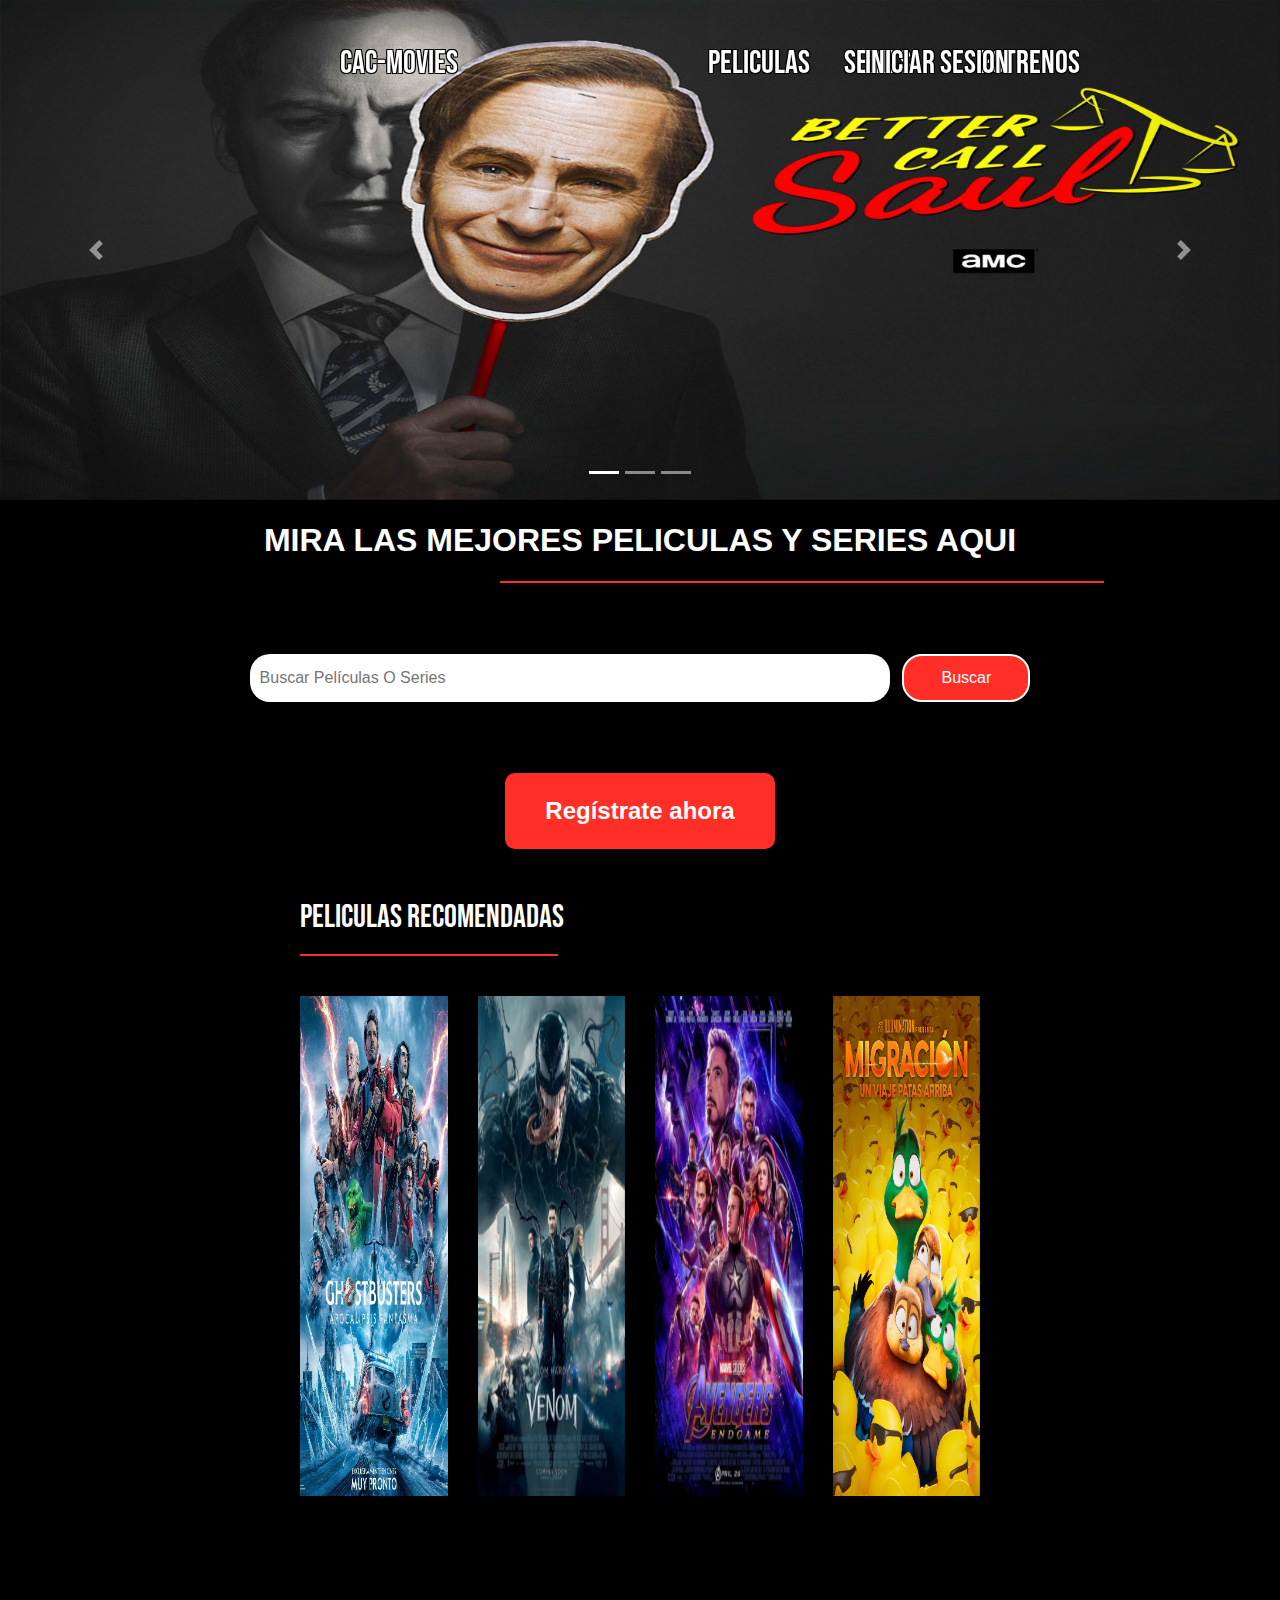
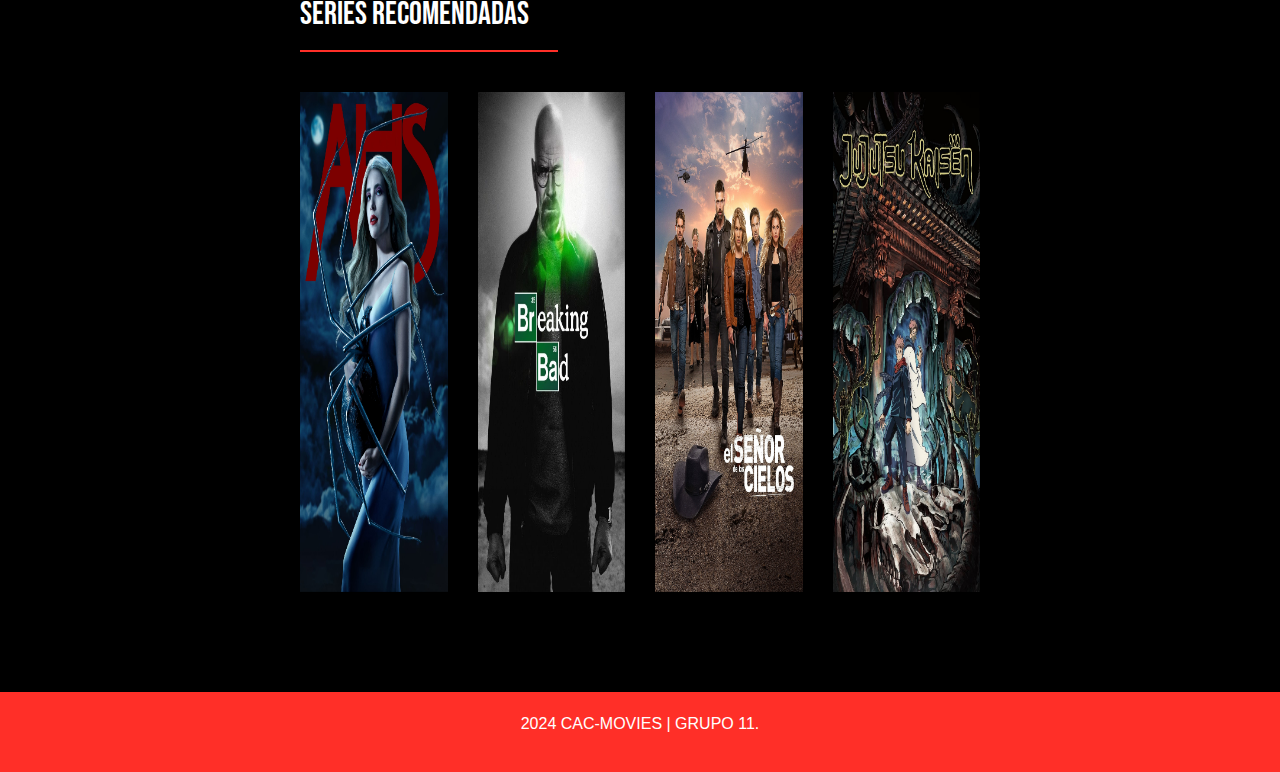
<file: index.html>
<!DOCTYPE html>
<html lang="es">
<head>
    <meta charset="UTF-8">
    <meta name="viewport" content="width=device-width, initial-scale=1.0">
    <title>CAC-MOVIES</title>
    <link rel="stylesheet" href="style.css">
    <link rel="stylesheet" href="https://cdn.jsdelivr.net/npm/bootstrap@4.0.0/dist/css/bootstrap.min.css" integrity="sha384-Gn5384xqQ1aoWXA+058RXPxPg6fy4IWvTNh0E263XmFcJlSAwiGgFAW/dAiS6JXm" crossorigin="anonymous">
</head>
<body id="cuerpo">
    <ul class="nav justify-content-center" id="navbar">
        <li id="cac-movies" class="nav-item">
        <a id="navbar" class="nav-link active" href="#">CAC-MOVIES</a>
        </li>
        <li id="peliculas" class="nav-item">
        <a id="navbar" class="nav-link active" href="index.html">Peliculas</a>
        </li>
        <li id="series" class="nav-item">
        <a id="navbar" class="nav-link" href="series.html">Series</a>
        </li>
        <li id="estrenos" class="nav-item">
        <a id="navbar" class="nav-link" href="index.html">Estrenos</a>
        </li>
        <li id="iniciar-sesion" class="nav-item">
        <a id="navbar" class="nav-link disabled" href="#">Iniciar Sesion</a>
        </li>
    </ul>

    <div id="carouselExampleIndicators" class="carousel slide" data-ride="carousel">
        <ol class="carousel-indicators">
        <li data-target="#carouselExampleIndicators" data-slide-to="0" class="active"></li>
        <li data-target="#carouselExampleIndicators" data-slide-to="1"></li>
        <li data-target="#carouselExampleIndicators" data-slide-to="2"></li>
        </ol>
        <div class="carousel-inner">
        <div class="carousel-item active">
            <img class="d-block w-100" src="Imgs/Banners/Better-Call-Saul-Banner.jpg" alt="First slide">
        </div>
        <div class="carousel-item">
            <img class="d-block w-100" src="Imgs/Peliculas/Copia de 21.jpg" alt="Second slide">
        </div>
        <div class="carousel-item">
            <img class="d-block w-100" src="Imgs/Peliculas/Copia de 22.jpg" alt="Third slide">
        </div>
        </div>
        <a class="carousel-control-prev" href="#carouselExampleIndicators" role="button" data-slide="prev">
        <span class="carousel-control-prev-icon" aria-hidden="true"></span>
        <span class="sr-only">Previous</span>
        </a>
        <a class="carousel-control-next" href="#carouselExampleIndicators" role="button" data-slide="next">
        <span class="carousel-control-next-icon" aria-hidden="true"></span>
        <span class="sr-only">Next</span>
        </a>
    </div>

    <h1 id="textoMain">MIRA LAS MEJORES PELICULAS Y SERIES AQUI</h1>
    <hr id="hrh1">

    <div class="search-bar" id="form-busqueda">
        <input type="search" placeholder="Buscar películas o series">
        <button id="form-busqueda" type="submit">Buscar</button>
    </div>

    <button class="register-btn">Regístrate ahora</button>

    <h2 id="h2">Peliculas Recomendadas</h2>
    <hr id="hr">

    <section class="carousel-container">

        <div id="carouselExampleControls" class="carousel slide" data-ride="carousel">
            <div class="carousel-inner">
            <div class="carousel-item active">
                <img class="d-block w-100" src="Imgs/Peliculas/Cazafantasmas-Apocalipsis-Fantasma.jpg" alt="First slide">
            </div>
            <div class="carousel-item">
                <img class="d-block w-100" src="Imgs/Animadas/Kung-Fu-Panda-4.jpg" alt="Second slide">
            </div>
            <div class="carousel-item">
                <img class="d-block w-100" src="Imgs/Animadas/El-chico-y-la-garza.jpg" alt="Third slide">
            </div>
            </div>
        </div>

        <div id="carouselExampleControls" class="carousel slide" data-ride="carousel">
            <div class="carousel-inner">
            <div class="carousel-item active">
                <img class="d-block w-100" src="Imgs/Peliculas/Copia de 10.jpg" alt="First slide">
            </div>
            <div class="carousel-item">
                <img class="d-block w-100" src="Imgs/Peliculas/Copia de 11.jpg" alt="Second slide">
            </div>
            <div class="carousel-item">
                <img class="d-block w-100" src="Imgs/Peliculas/Copia de 12.jpg" alt="Third slide">
            </div>
            </div>
        </div>

        <div id="carouselExampleControls" class="carousel slide" data-ride="carousel">
            <div class="carousel-inner">
            <div class="carousel-item active">
                <img class="d-block w-100" src="Imgs/Peliculas/Copia de 13.jpg" alt="First slide">
            </div>
            <div class="carousel-item">
                <img class="d-block w-100" src="Imgs/Peliculas/Copia de 15.jpg" alt="Second slide">
            </div>
            <div class="carousel-item">
                <img class="d-block w-100" src="Imgs/Peliculas/Copia de 16.jpg" alt="Third slide">
            </div>
            </div>
        </div>

        <div id="carouselExampleControls" class="carousel slide" data-ride="carousel">
            <div class="carousel-inner">
            <div class="carousel-item active">
                <img class="d-block w-100" src="Imgs/Animadas/Patos.jpg" alt="First slide">
            </div>
            <div class="carousel-item">
                <img class="d-block w-100" src="Imgs/Animadas/Spiderman-2-A-traves-del-Multiverso.jpg" alt="Second slide">
            </div>
            <div class="carousel-item">
                <img class="d-block w-100" src="Imgs/Animadas/Intensamente-2.jpg" alt="Third slide">
            </div>
        </div>
    </section>

    <h2 id="h2">Series Recomendadas</h2>
    <hr id="hr">

    <section class="carousel-container">

        <div id="carouselExampleControls" class="carousel slide" data-ride="carousel">
            <div class="carousel-inner">
            <div class="carousel-item active">
                <img class="d-block w-100" src="Imgs/Series/American-Horro-Story.jpg" alt="First slide">
            </div>
            <div class="carousel-item">
                <img class="d-block w-100" src="Imgs/Series/Better Call Saul.jpg" alt="Second slide">
            </div>
            <div class="carousel-item">
                <img class="d-block w-100" src="Imgs/Series/Chuky-la-serie.jpg" alt="Third slide">
            </div>
            </div>
        </div>

        <div id="carouselExampleControls" class="carousel slide" data-ride="carousel">
            <div class="carousel-inner">
            <div class="carousel-item active">
                <img class="d-block w-100" src="Imgs/Series/Breaking-Bad.jpg" alt="First slide">
            </div>
            <div class="carousel-item">
                <img class="d-block w-100" src="Imgs/Series/Cosmos Carl Sagan.jpg" alt="Second slide">
            </div>
            <div class="carousel-item">
                <img class="d-block w-100" src="Imgs/Series/Cowboy-Bebop.jpg" alt="Third slide">
            </div>
            </div>
        </div>

        <div id="carouselExampleControls" class="carousel slide" data-ride="carousel">
            <div class="carousel-inner">
            <div class="carousel-item active">
                <img class="d-block w-100" src="Imgs/Series/El-señor-de-los-cielos.jpg" alt="First slide">
            </div>
            <div class="carousel-item">
                <img class="d-block w-100" src="Imgs/Series/Hazbin-Hotel.jpg" alt="Second slide">
            </div>
            <div class="carousel-item">
                <img class="d-block w-100" src="Imgs/Series/Invencible.jpg" alt="Third slide">
            </div>
            </div>
        </div>

        <div id="carouselExampleControls" class="carousel slide" data-ride="carousel">
            <div class="carousel-inner">
            <div class="carousel-item active">
                <img class="d-block w-100" src="Imgs/Series/Jujutsu-Kaisen.jpg" alt="First slide">
            </div>
            <div class="carousel-item">
                <img class="d-block w-100" src="Imgs/Series/Los Soprano.jpg" alt="Second slide">
            </div>
            <div class="carousel-item">
                <img class="d-block w-100" src="Imgs/Series/Sherlock.jpg" alt="Third slide">
            </div>
            </div>
        </div>
    </section>

    <footer class="footer">
        <p> 2024 CAC-MOVIES | GRUPO 11.</p>
    </footer>

    <script src="https://code.jquery.com/jquery-3.2.1.slim.min.js"></script>
    <script src="https://maxcdn.bootstrapcdn.com/bootstrap/4.0.0/js/bootstrap.min.js"></script>
</body>
</html>
</file>
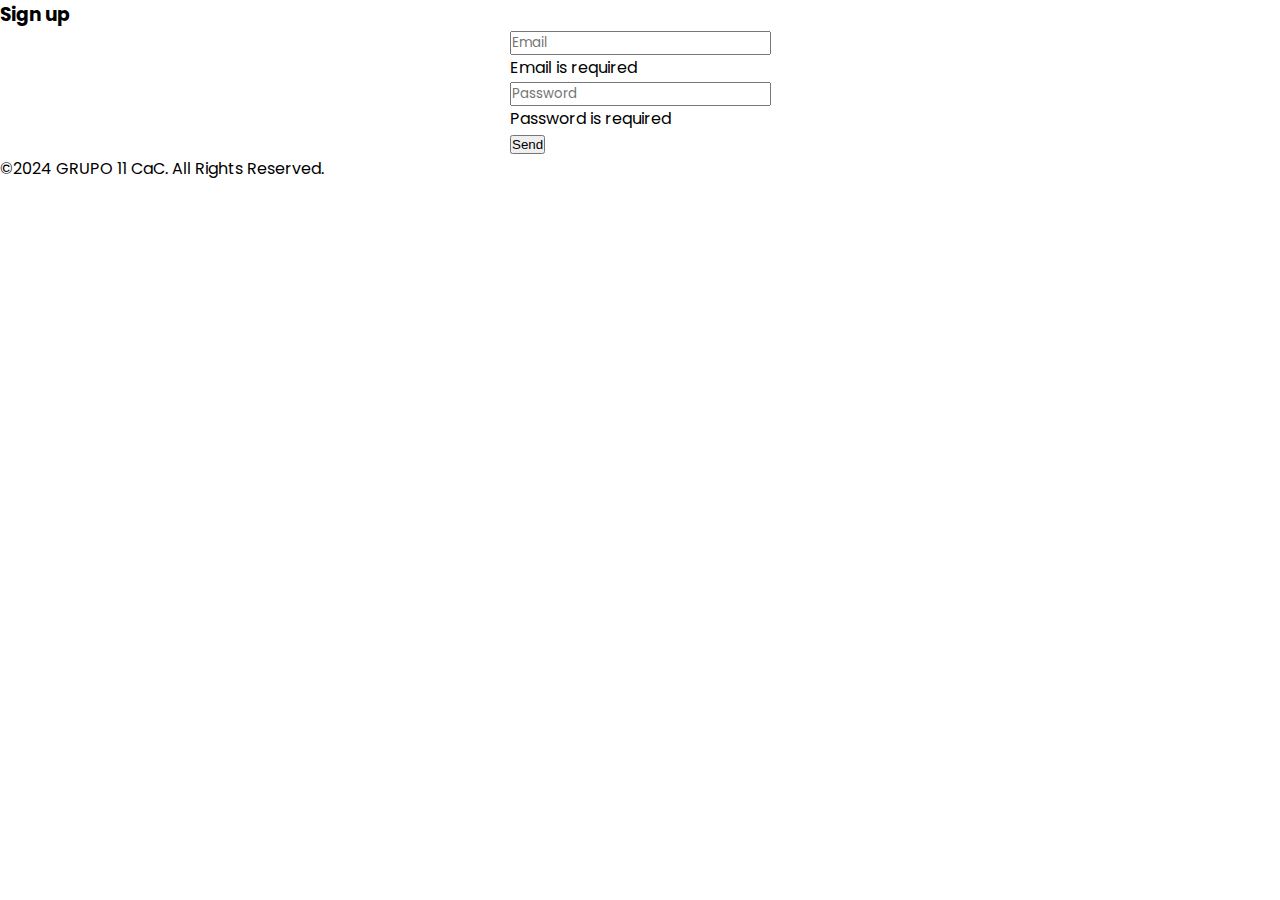
<file: login.html>
<!DOCTYPE html>
<html lang="en">
    <head>
        <meta charset="UTF-8">
        <meta http-equiv="X-UA-Compatible" content="IE=edge">
        <meta name="viewport" content="width=device-width, initial-scale=1.0">
        <title>peliculas</title>
        <link rel="icon" type="Image/png" sizes="16x16" href="./favicon-16x16.png">
        <link rel="stylesheet" href="/login.css">
    </head>



<body>



    <div class="container mt-4 text-center">
        <div class="row col-md-4 mx-auto">
            <div  class="alert alert-danger m-0 shadow"></div>
        </div>
    </div>
    
    <div class="container p-4">
        <div class="row">
            <div class="col-md-4 mx-auto px-0">
                <div class="card text-center shadow">
                    <div class="card-header">
                        <h3>Sign up</h3>
                    </div>
                    <div class="card-body">
                        <form  method="post" autocomplete="off"
                              class="needs-validation mb-4" novalidate>
    
                            <div class="form-group mb-3">
                                <input type="email" placeholder="Email" class="form-control" required/>
                                <div class="invalid-feedback text-start">Email is required</div>
                            </div>
    
                            <div class="form-group mb-3">
                                <input type="password"  placeholder="Password" class="form-control"
                                       required/>
                                <div class="invalid-feedback text-start">Password is required</div>
                            </div>
    
                            <div class="form-group d-grid gap-2">
                                <button class="btn btn-success" type="submit">Send</button>
                            </div>
                        </form>
                    </div>
                </div>
            </div>
        </div>
    </div>
    <!-- ===============================================-->
    <!--    Footer Content -->
    <!-- ===============================================-->
    <footer class="footer pt-3">
        <div class="container-fluid">
            <div class="footer-content border-opacity-10 border-top text-center">
                <span class="text-dark">&copy;2024 GRUPO 11 CaC. All Rights Reserved.</span>
            </div>
        </div>
    </footer>
    
    <!-- ===============================================-->
    <!--    Footer Content Ends-->
    <!-- ===============================================-->
    </main>
    
   

    </body>
    </html>
</file>
<file: style.css>
@import url('https://fonts.googleapis.com/css2?family=Bebas+Neue&display=swap');

*{
    margin: 0;
    padding: 0;
    box-sizing: border-box;
    text-decoration: none;
    list-style: none;
}

body {
    background-color: #030303;
    font-family: 'Bebas Neue', cursive;
    overflow-x: hidden;
}

#h2{
    font-family: 'Bebas Neue', cursive;
    margin-left: 300px;
    color: #FFFFFF;
}

#hrh1 {
    font-family: 'Bebas Neue', cursive;
    border: 1px solid #FF2F28;
    width: 47%;
    margin-bottom: 40px;
    margin-left: 500px;
}

#hr {
    border: 1px solid #FF2F28;
    width: 20%;
    margin-bottom: 40px;
    margin-left: 300px;
}

#textoMain {
    display: flex;
    justify-content: center;
    font-size: 2em;
    margin-block-start: 0.67em;
    margin-block-end: 0.67em;
    margin-inline-start: 0px;
    margin-inline-end: 0px;
    font-weight: bold;
    unicode-bidi: isolate;
    color: #FFFFFF;
}

#cuerpo{
    background-color: #000000;
    overflow-x: hidden;
}

#navbar {
    font-family: 'Bebas Neue', cursive;
    color: #FFFFFF;
    font-size: 32px;
    text-shadow: 1px 1px 0 #000, -1px -1px 0 #000, 1px -1px 0 #000, -1px 1px 0 #000;
    padding: 20px;
    position: absolute;
    width: 100%;
    z-index: 1000;
    box-sizing: border-box;
    z-index: 1000;
}

#peliculas{
    margin-right: auto;
    margin-left: 300px;
    box-sizing: border-box;
}

#series{
    margin: auto;
    box-sizing: border-box;
}

#estrenos{
    margin-left: auto;
    margin-right: 300px;
    box-sizing: border-box;
}


#iniciar-sesion{
    margin-left: auto;
    margin-right: 415px;
    box-sizing: border-box;
    z-index: 1000;
}

#cac-movies{
    margin-right: auto;
    margin-left: 300px;
}


.logo {
    font-size: 24px;
    font-weight: bold;
    color: #333;
    text-decoration: none;
}
.carousel-inner {
    height: 500px;
}
.carousel-item img {
    width: 100%;
    height: 500px;
    object-fit: center;
}

.carousel-container {
    display: grid;
    grid-template-columns: repeat(4, 1fr);
    grid-gap: 30px;
    margin-left: 300px;
    margin-right: 300px;
    margin-bottom: 100px;
}

.grid-item {
    width: 100%; 
}

.carousel-peliculas{
    display: flex;
    justify-content: center;
    margin: auto;
}

#form-busqueda input {
    border-radius: 20px;
    padding: 10px 10px;
    border: none;
    color: var(--gris);
    text-transform: capitalize;
    width: 50vw;
}

#form-busqueda button {
    border-radius: 20px;
    padding: 10px 10px;
    min-width: 10vw;
    border: 2px solid white;
    background-color: #FF2F28;
    color: white;
    margin-left: 1vw;
}
.search-bar {
    padding: 20px;
    background-color: #000000;
    border: 1px solid #000000;
    border-radius: 10px;
    box-shadow: 0 0 10px rgba(0, 0, 0, 0.1);
    display: flex;
    justify-content: center;
    margin: 50px 0;
}
.register-btn {
    display: block;
    margin: 50px auto;
    padding: 20px 40px;
    font-size: 24px;
    font-weight: bold;
    color: #fff;
    background-color: #FF2F28;
    border: none;
    border-radius: 10px;
    cursor: pointer;
}
.register-btn:hover {
    background-color: #23527c;
}
.footer {
    background-color: #FF2F28;
    color: #fff;
    padding: 20px;
    text-align: center;
}
</file>
<file: login.css>
/* globals variables */
@import url("https://fonts.googleapis.com/css2?family=Poppins:wght@200;300;400;500;600;700;800&display=swap");
@import url('https://fonts.googleapis.com/css2?family=Quicksand:wght@700&display=swap');
@import url('https://fonts.googleapis.com/css2?family=Nunito+Sans:wght@700&display=swap');
@import url('https://fonts.googleapis.com/css2?family=Roboto:wght@500&display=swap');
:root {
  --background-color-white: #f0f0f0;
  --background-color-black: #353535;
  --yellow-market: #ffdc1f;
  --yellow-market-dark: #ffcd36;
  --orange-market: #df622d;
  --button-color-login: #2e67dd;
  --button-color-singup: #de642d;
  --button-color-update: #6bdf2d;
  --button-color-delete: #df2d2d;
  --button-color-show: #860020;
  --font-color: #0c0d08;
  --font-color-hover: #f0f0f0;
  --font-style-nunito: font-family: 'Nunito Sans', sans-serif;
  --font-style-Roboto: font-family: 'Roboto', sans-serif;
  --font-style-Poppins: font-family: 'Poppins', sans-serif;
}
*,
*::before,
*::after {
  padding: 0;
  margin: 0;
  box-sizing: border-box;
}

body,
input {
  font-family: "Poppins", sans-serif;
}
/* =============================Main tag start ====================================*/
main {
  width: 100%;
  min-height: 100vh;
  overflow: hidden;
  background-color: #03fcac;
  padding: 2rem;
  display: flex;
  align-items: center;
  justify-content: center;
}

/* =============================Main tag end====================================*/

/* =============================Div Box start====================================*/
.box {
  position: relative;
  width: 100%;
  max-width: 1020px;
  height: 640px;
  background-color: #fff;
  border-radius: 1rem;
  box-shadow: 0 60px 40px -30px rgba(0, 0, 0, 0.27);
}
/* =============================Div Box end====================================*/

/* =============================Div inner-box start====================================*/
.inner-box {
  position: absolute;
  width: calc(100% - 4.1rem);
  height: calc(100% - 4.1rem);
  top: 50%;
  left: 50%;
  transform: translate(-50%, -50%);
}
/* =============================Div inner-box end====================================*/

/* =============================Div forms-wrap start====================================*/
.forms-wrap {
  position: absolute;
  height: 100%;
  width: 45%;
  top: 0;
  left: 0;
  display: grid;
  grid-template-columns: 1fr;
  grid-template-rows: 1fr;
  transition: 0.8s ease-in-out;
}

/* =============================Div forms-wrap end====================================*/

/* =============================Form start====================================*/
form {
  max-width: 260px;
  width: 100%;
  margin: 0 auto;
  height: 100%;
  display: flex;
  flex-direction: column;
  justify-content: space-evenly;
  grid-column: 1 / 2;
  grid-row: 1 / 2;
  transition: opacity 0.02s 0.4s;
}

form.sign-up-form {
  opacity: 0;
  pointer-events: none;
}

/* =============================Form end====================================*/

/* =============================Form Logo start====================================*/

.logo {
  display: flex;
  align-items: center;
}
.logo img {
  width: 100%;
}
.logo-img2{
  width: 70%;
}

/* =============================Form Logo end====================================*/
/* =============================heading start====================================*/
.heading h2 {
  font-family: var(--font-style-Roboto);
  font-size: 2.5vw;
  font-weight: 700;
  color: var(--font-color)
}
.heading h6 {
  color: #bababa;
  font-family: var(--font-style-Roboto);
  font-weight: 400;
  font-size: 0.75rem;
  display: inline;
}

.toggle {
  color: #151111;
  font-family: var(--font-style-Roboto);
  text-decoration: none;
  font-size: 0.75rem;
  font-weight: 500;
  transition: 0.3s;
}

.toggle:hover {
  color: var(--orange-market);
}
/* =============================heading End====================================*/

/* =============================inputs start====================================*/
.input-wrap {
  position: relative;
  height: 37px;
  margin-bottom: 2rem;
}

.input-field {
  position: absolute;
  width: 100%;
  height: 100%;
  background-color: none;
  border: none;
  outline: none;
  border-bottom: 1px solid #bbb;
  padding: 0;
  font-size: 0.95rem;
  color: #151111;
  transition: 0.4s;
}
label {
  position: absolute;
  left: 0;
  top: 50%;
  transform: translateY(-50%);
  font-size: 0.95rem;
  color: #bbb;
  pointer-events: none;
  transition: 0.4s;
}

.input-field.active {
  border-bottom-color: #151111;
}
.input-field.active + label {
  font-size: 0.75rem;
  top: -2px;
}
/* =============================inputs end====================================*/

/* =============================sign in btn start====================================*/
.sign-btn {
  display: inline-block;
  width: 100%;
  height: 43px;
  background-color: #151111;
  color: #fff;
  border: none;
  cursor: pointer;
  border-radius: 0.8rem;
  font-size: 0.8rem;
  margin-bottom: 2rem;
  transition: 0.3s;
}

.sign-btn:hover {
  background-color: var(--button-color-singup);
}
/* =============================sign in btn end====================================*/

/* =============================text start====================================*/
.text {
  color: #bbb;
  font-size: 0.7rem;
}
.text a {
  color: #bbb;
  transition: 0.3s;
}

.text a:hover {
  color: var(--button-color-update);
}

/* =============================text end====================================*/

/* =============================main slider start====================================*/
main.sign-up-mode form.sign-in-form {
  opacity: 0;
  pointer-events: none;
}

main.sign-up-mode form.sign-up-form {
  opacity: 1;
  pointer-events: all;
}

main.sign-up-mode .forms-wrap {
  left: 55%;
}

main.sign-up-mode .carousel {
  left: 0%;
}

/* =============================main slider end====================================*/

/* =============================Div carousel start====================================*/
.carousel {
  position: absolute;
  height: 100%;
  width: 55%;
  left: 45%;
  top: 0;
  border-radius: 1rem;
  display: grid;
  grid-template-rows: auto 1fr;
  padding-bottom: 2rem;
  overflow: hidden;
  transition: 0.8s ease-in-out;
}
.carousel img{
  margin-top: 12px;
 width: 24rem;
}

.carousel{
 -webkit-animation: carousel 6s linear infinite alternate both;
	        animation: carousel 6s linear infinite alternate both;
}

 @-webkit-keyframes carousel {
  0% {
    background-color: var(--yellow-market);
  }
  33.3333% {
    background-color: var(--yellow-market-dark);
  }
  66.666% {
    background-color: var(--orange-market);
  }
  100% {
    background-color: var(--button-color-delete);
  }
}
@keyframes carousel {
  0% {
    background-color: var(--yellow-market);
  }
  33.3333% {
    background-color: var(--yellow-market-dark);
  }
  66.666% {
    background-color: var(--orange-market);
  }
  100% {
    background-color: var(--button-color-delete);
  }
}

.images-wrapper {
  display: grid;
  grid-template-columns: 1fr;
  grid-template-rows: 1fr;
   place-items: center;
}
.image {
  width: 90%;
  grid-column: 1/2;
  grid-row: 1/2;
  opacity: 0;
  transition: opacity 0.3s, transform 0.5s;
 
}

.img-1 {
  transform: translate(0, -50px);
}

.img-2 {
  transform: scale(0.4, 0.5);
}

.image.show {
  opacity: 1;
  transform: none;
}
.text-slider {
  display: flex;
  align-items: center;
  justify-content: center;
  flex-direction: column;
}
.text-wrap {
  max-height: 2.2rem;
  overflow: hidden;
  margin-bottom: 2.5rem;
}
.text-group {
  display: flex;
  flex-direction: column;
  text-align: center;
  transform: translateY(0);
  transition: 0.5s;
}
.text-group h2 {
  line-height: 1.9rem;
  font-weight: 600;
  font-size: 1.5rem;
}
.bullets {
  display: flex;
  align-items: center;
  justify-content: center;
}
.bullets span {
  display: block;
  width: 1rem;
  height: 0.5rem;
  background-color: #aaa;
  margin: 0 0.25rem;
  border-radius: 30%;
  cursor: pointer;
  transition: 0.3s;
}

.bullets span.active {
  width: 2rem;
  background-color: #151111;
  border-radius: 1rem;
}
/* =============================Div carousel end====================================*/
/* =============================media query====================================*/

@media (max-width: 850px) {
  .box {
    height: auto;
    max-width: 550px;
    overflow: hidden;
  }

  .inner-box {
    position: static;
    transform: none;
    width: revert;
    height: revert;
  }
  .forms-wrap {
    position: revert;
    width: 100%;
    height: auto;
    padding: 2rem;
  }

  form {
    max-width: revert;
    padding: 1.5rem 2.5rem 2rem;
    transition: transform .8s ease-in-out, opacity .45s linear;
  }

.heading{
  margin: 2rem 0;

}

form.sign-up-form{
  transform: translateX(100%);
}

main.sign-up-mode form.sign-in-form{
  transform: translateX(-100%);
}


main.sign-up-mode form.sign-up-form{
  transform: translateX(0%);
}
  .carousel {
    position: revert;
    height: auto;
    width: 100%;
    padding: 3rem 2rem;
    padding: 3rem;
  }

  .images-wrapper {
    display: none;
  }
  .text-slider {
    width: 100%;
  }
}

@media (max-width: 530px) {
  main {
    padding: 1rem;
  }

  .box {
    border-radius: 2rem;
  }

  .inner-box {
    padding: 1rem;
  }

  .carousel {
    padding: 1.5rem 1rem;
    border-radius: 1.6rem;
  }

  .text-wrap {
    margin-bottom: 1rem;
  }

  .text-group h2 {
    font-size: .8rem;
  }

  form {
    padding: 1rem 2rem 1.5rem;
  }
}

/*Change Color background*/
.changcolore-2x {
	-webkit-animation: color-change-2x 6s linear infinite alternate both;
	        animation: color-change-2x 6s linear infinite alternate both;
}


 @-webkit-keyframes color-change-2x {
  0% {
    background-color: var(--yellow-market);
  }
  33.3333% {
    background-color: var(--yellow-market-dark);
  }
  66.666% {
    background-color: var(--orange-market);
  }
  100% {
    background-color: var(--button-color-delete);
  }
}
@keyframes color-change-2x {
  0% {
    background-color: var(--yellow-market);
  }
  33.3333% {
    background-color: var(--yellow-market-dark);
  }
  66.666% {
    background-color: var(--orange-market);
  }
  100% {
    background-color: var(--button-color-delete);
  }
}

/* ============================= container-logo2=*/
.container-logo2 {
  display: flex;
  align-items: center;
  justify-content: center;
}
</file>
